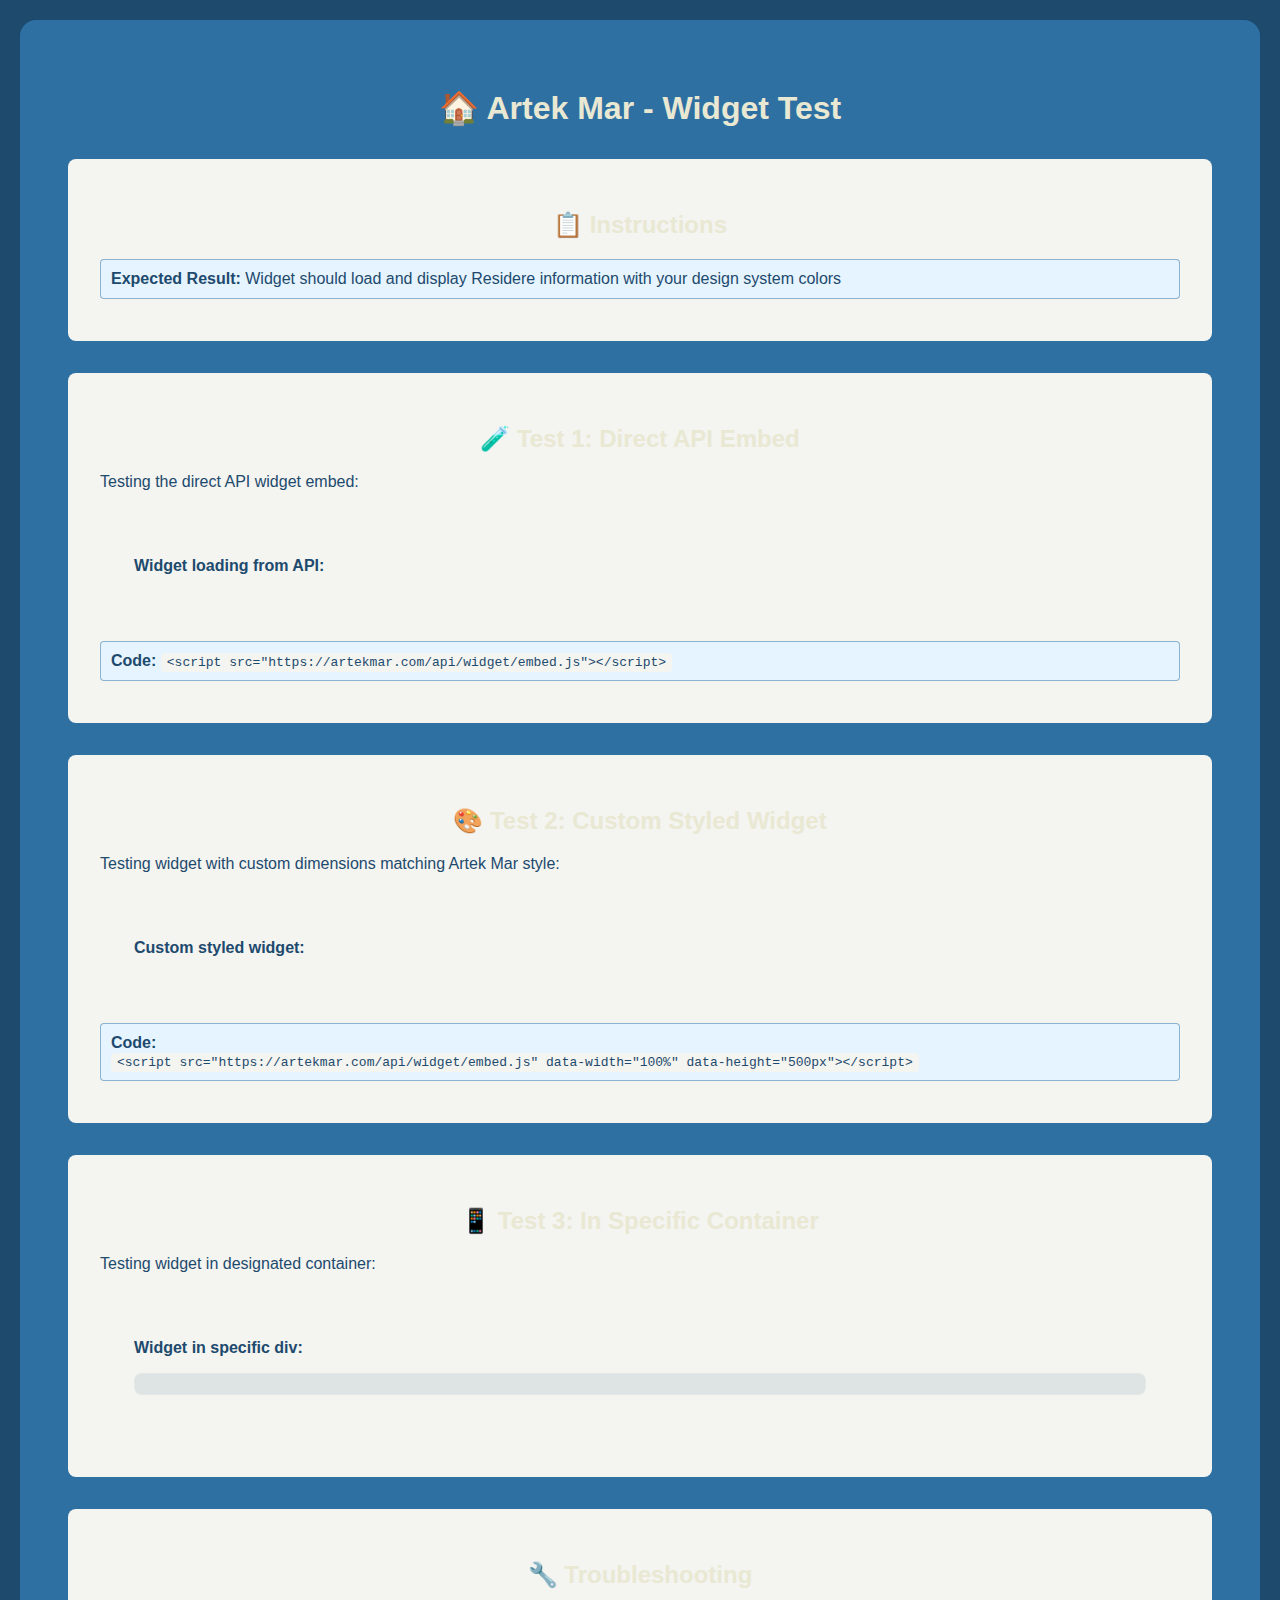
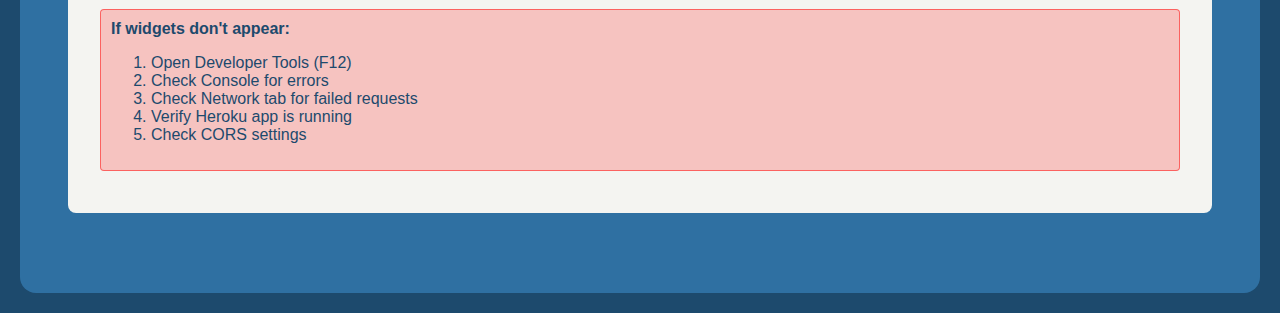
<file: widget-test-artekmar.html>
<!DOCTYPE html>
<html data-wf-page="test" data-wf-site="test" class="md2">
<head>
    <meta charset="utf-8">
    <title>Artek Mar - Widget Test</title>
    <meta content="width=device-width, initial-scale=1" name="viewport">
    <style>
        /* Copy the same CSS variables from your site */
        html {
            --cb1: 206, 58%, 27%;
            --cb2: 206, 55%, 41%;
            --cb3: 205, 100%, 95%;
            --cb4: 60, 12%, 95%;
            --ca1: 58, 21%, 73%;
            --ca2: 57, 33%, 87%;
            --ca3: 0, 100%, 50%;
            --ac: var(--ca1);
            --fcoa: var(--cb1);
            --multiplier: 1;
            --size1: calc(1rem * var(--multiplier));
            --size2: calc(2rem * var(--multiplier));
            --size3: calc(3rem * var(--multiplier));
        }

        .md2 {
            --bc1: var(--cb1);
            --bc2: var(--cb2);
            --bc3: var(--cb4);
            --bbc1: var(--cb2);
            --bbca: var(--ca2);
            --fc1: var(--ca2);
            --fc2: var(--ca2);
            --fc4: var(--ca1), .7;
            --fc5: var(--cb1), 1;
            --oc1: var(--cb4), .2;
            --ac: var(--ca2);
            --fcoa: var(--cb1);
        }

        body {
            margin: 0;
            background-color: hsla(var(--bc1), 1);
            color: hsla(var(--fc1), 1);
            font-family: Satoshi, sans-serif;
            padding: 20px;
        }

        .test-container {
            max-width: 1200px;
            margin: 0 auto;
            background: hsla(var(--bc2), 1);
            padding: var(--size3);
            border-radius: 1rem;
        }

        .test-section {
            background: hsla(var(--bc3), 1);
            color: hsla(var(--cb1), 1);
            padding: var(--size2);
            margin: var(--size2) 0;
            border-radius: 0.5rem;
        }

        h1, h2 {
            color: hsla(var(--fc1), 1);
            text-align: center;
        }

        .widget-demo {
            border: 2px dashed hsla(var(--oc1));
            padding: var(--size2);
            margin: var(--size1) 0;
            border-radius: 0.5rem;
            background: hsla(var(--bc3), 0.5);
        }

        .status {
            padding: 10px;
            border-radius: 4px;
            margin: 10px 0;
        }

        .status.success { 
            background: hsla(var(--ca1), 0.2); 
            border: 1px solid hsla(var(--ca1), 0.5); 
            color: hsla(var(--cb1), 1);
        }

        .status.error { 
            background: hsla(var(--ca3), 0.2); 
            border: 1px solid hsla(var(--ca3), 0.5); 
            color: hsla(var(--cb1), 1);
        }

        .status.info { 
            background: hsla(var(--cb3), 1); 
            border: 1px solid hsla(var(--cb2), 0.5); 
            color: hsla(var(--cb1), 1);
        }

        code {
            background: hsla(var(--cb4), 1);
            color: hsla(var(--cb1), 1);
            padding: 2px 6px;
            border-radius: 4px;
            font-family: monospace;
        }
    </style>
</head>
<body>
    <div class="test-container">
        <h1>🏠 Artek Mar - Widget Test</h1>
        
        <div class="test-section">
            <h2>📋 Instructions</h2>
            <div class="status info">
                <strong>Expected Result:</strong> Widget should load and display Residere information with your design system colors
            </div>
        </div>

        <div class="test-section">
            <h2>🧪 Test 1: Direct API Embed</h2>
            <p>Testing the direct API widget embed:</p>
            
            <div class="widget-demo">
                <p><strong>Widget loading from API:</strong></p>
                <script src="https://artekmar.com/api/widget/embed.js"></script>
            </div>
            
            <div class="status info">
                <strong>Code:</strong> <code>&lt;script src="https://artekmar.com/api/widget/embed.js"&gt;&lt;/script&gt;</code>
            </div>
        </div>

        <div class="test-section">
            <h2>🎨 Test 2: Custom Styled Widget</h2>
            <p>Testing widget with custom dimensions matching Artek Mar style:</p>
            
            <div class="widget-demo">
                <p><strong>Custom styled widget:</strong></p>
                <script 
                    src="https://artekmar.com/api/widget/embed.js"
                    data-width="100%"
                    data-height="500px"
                    data-max-width="400px"
                    data-border="2px solid hsla(206, 55%, 41%, 0.3)"
                    data-border-radius="1rem">
                </script>
            </div>
            
            <div class="status info">
                <strong>Code:</strong><br>
                <code>&lt;script src="https://artekmar.com/api/widget/embed.js" data-width="100%" data-height="500px"&gt;&lt;/script&gt;</code>
            </div>
        </div>

        <div class="test-section">
            <h2>📱 Test 3: In Specific Container</h2>
            <p>Testing widget in designated container:</p>
            
            <div class="widget-demo">
                <p><strong>Widget in specific div:</strong></p>
                <div id="residere-widget" style="border: 1px solid hsla(var(--oc1)); padding: 10px; border-radius: 8px; background: hsla(var(--bc1), 0.1);"></div>
                <script src="https://artekmar.com/api/widget/embed.js"></script>
            </div>
        </div>

        <div class="test-section">
            <h2>🔧 Troubleshooting</h2>
            <div class="status error">
                <strong>If widgets don't appear:</strong>
                <ol>
                    <li>Open Developer Tools (F12)</li>
                    <li>Check Console for errors</li>
                    <li>Check Network tab for failed requests</li>
                    <li>Verify Heroku app is running</li>
                    <li>Check CORS settings</li>
                </ol>
            </div>
        </div>
    </div>

    <script>
        // Check if widgets loaded successfully
        setTimeout(function() {
            const widgets = document.querySelectorAll('iframe[title="Residere Widget"]');
            if (widgets.length > 0) {
                console.log('✅ Found ' + widgets.length + ' widget(s) loaded successfully');
                
                // Add success indicator
                const successDiv = document.createElement('div');
                successDiv.className = 'status success';
                successDiv.innerHTML = '✅ <strong>Success!</strong> ' + widgets.length + ' widget(s) loaded correctly.';
                document.body.appendChild(successDiv);
            } else {
                console.warn('⚠️ No widgets detected. Check console for errors.');
                
                // Add error indicator
                const errorDiv = document.createElement('div');
                errorDiv.className = 'status error';
                errorDiv.innerHTML = '❌ <strong>No widgets found.</strong> Check browser console for errors.';
                document.body.appendChild(errorDiv);
            }
        }, 3000);

        // Log any errors
        window.addEventListener('error', function(e) {
            console.error('Widget Error:', e.error);
        });
    </script>
</body>
</html>
</file>
